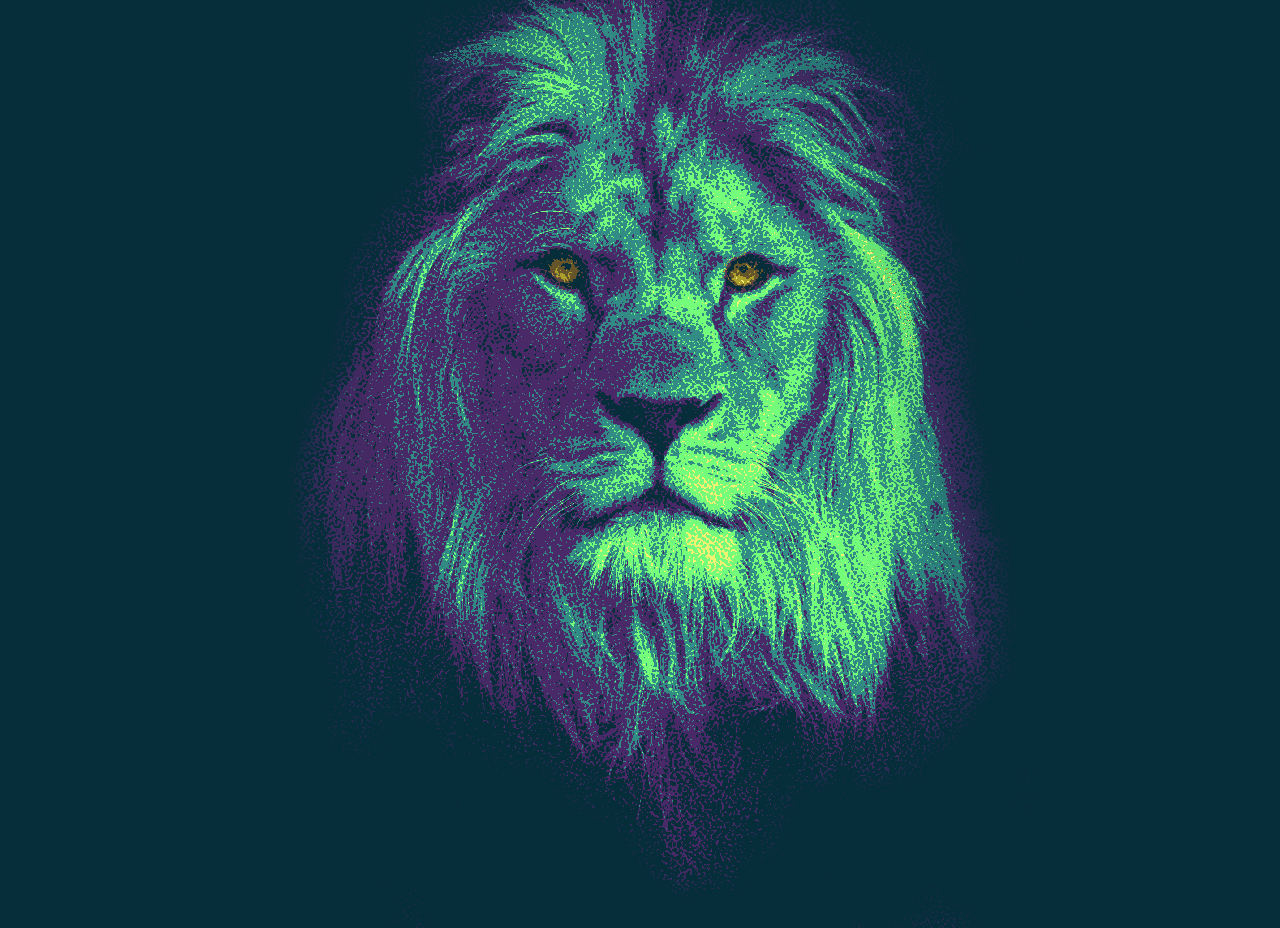
<file: index.html>
<!DOCTYPE html>
<html>
  <head>
    <meta charset="UTF-8">
    <meta name="viewport" content="width=device-width, initial-scale=1.0">
    <meta http-equiv="Cache-Control" content="no-cache, no-store, must-revalidate" />
    <meta http-equiv="Pragma" content="no-cache" />
    <meta http-equiv="Expires" content="0" />
    <title>The web site of funabis</title>
    <link href="/style.css" rel="stylesheet" type="text/css" media="all">
    <link href="/index.css" rel="stylesheet" type="text/css" media="all">
  </head>
  <body>
    <main>
        <a href="/pages/construction.html">
            <div class="image-container">
                <img id="lion-01" src="images/lion.png" />
                <img id="lion-02" src="images/lion_open.png" />
                <img id="enter" src="images/enter.gif" />
            </div>
        </a>
    </main>
  </body>
</html>
</file>
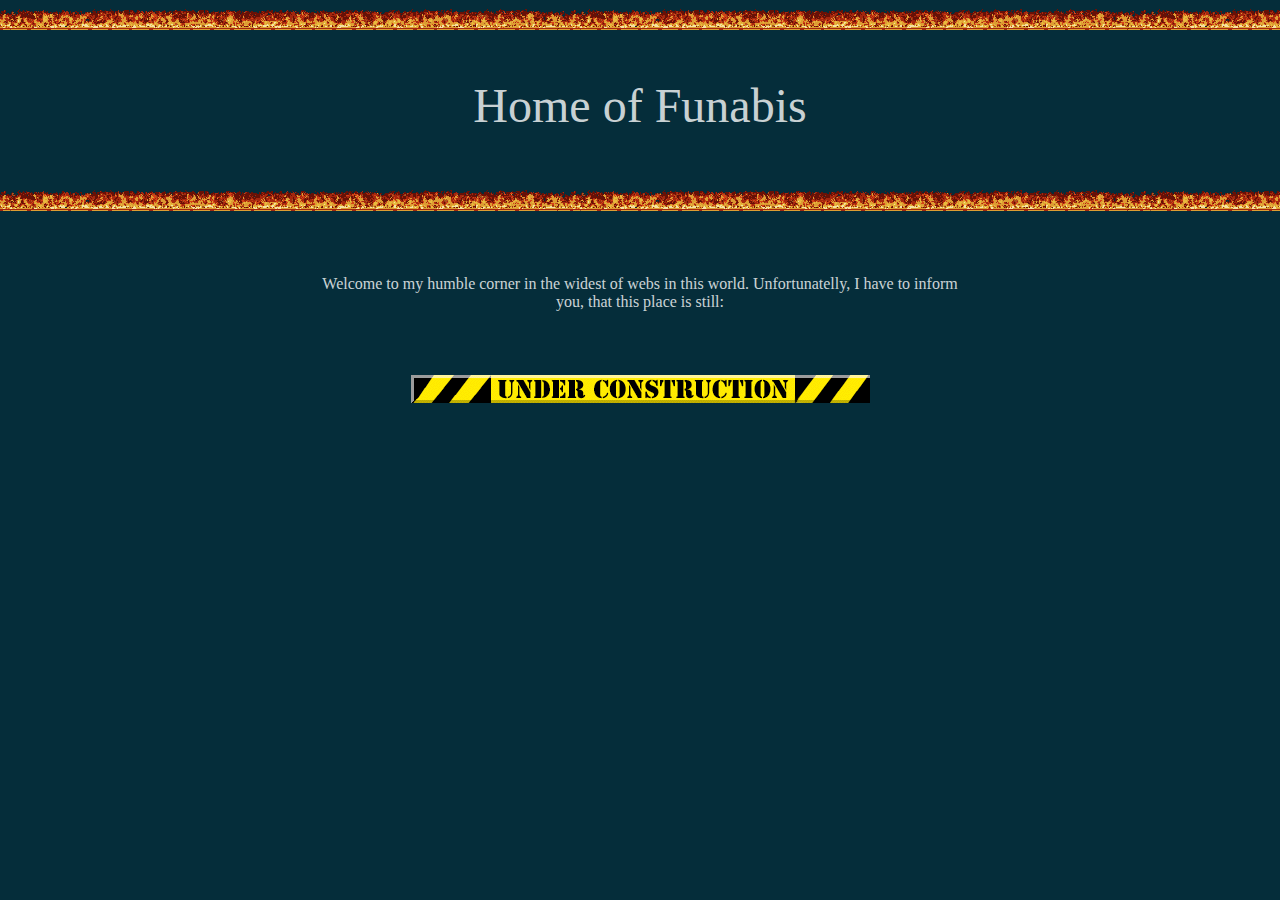
<file: pages/construction.html>
<!DOCTYPE html>
<html>
  <head>
    <meta charset="UTF-8">
    <meta name="viewport" content="width=device-width, initial-scale=1.0">
    <meta http-equiv="Cache-Control" content="no-cache, no-store, must-revalidate" />
    <meta http-equiv="Pragma" content="no-cache" />
    <meta http-equiv="Expires" content="0" />
    <title>The web site of funabis</title>
    <link href="../style.css" rel="stylesheet" type="text/css" media="all">
    <link href="construction.css" rel="stylesheet" type="text/css" media="all">
  </head>
  <body>
        <div class="title">
            <div class="fire-line"></div>
            <div class="title-text">Home of Funabis</div>
            <div class="fire-line"></div>
        </div>
        <div class="paragraph">
            Welcome to my humble corner in the widest of webs in this world. Unfortunatelly, I have to inform you, that this place is still:
        </div>
        <img src="/images/construction.gif" />
  </body>
</html>
</file>
<file: style.css>
body {
    background-color: #052d3a;
    color: rgba(255,255,255,0.8);
    font-family: "Times New Roman";
    display: flex;
    margin: 0;
    padding: 0;
}
</file>
<file: index.css>
body, html {
    height: 100%;
    padding: 0;
    margin: 0;
}

main {
    flex: 1;
    display: flex;
    justify-content: center;
    align-items: center;
}

.image-container {
    display: flex;
    cursor: pointer;
    position: relative;
}

#enter {
    position: absolute;
    top: 56%;
    left:42%;
    display: none;
    transform: scale(1.3);
}

#lion-01 {
    display: block;
}

#lion-02 {
    display: none;
}

.image-container:hover #lion-01 {
    display: none;
}

.image-container:hover #lion-02 {
    display: block;
}

.image-container:hover #enter {
    display: block;
}
</file>
<file: pages/construction.css>
body {
    flex-direction: column;
    align-items: center;
}
.title {
    flex: 1;
    display: flex;
    flex-direction: column;
    justify-content: center;
    align-items: center;
    width: 100%;
}
.fire-line {
    height: 30px;
    width: 100%;
    background: url("/images/flamingline.gif") 0 100% repeat-x, url("/images/flamingline.gif") 75px 100% repeat-x;
}

.title-text {
    font-size: 3em;
    margin: 1em;
    text-align: center;
}

.paragraph {
    padding: 4em;
    display: flex;
    width: 50%;
    text-align: center;
    justify-content: center;
}
</file>
